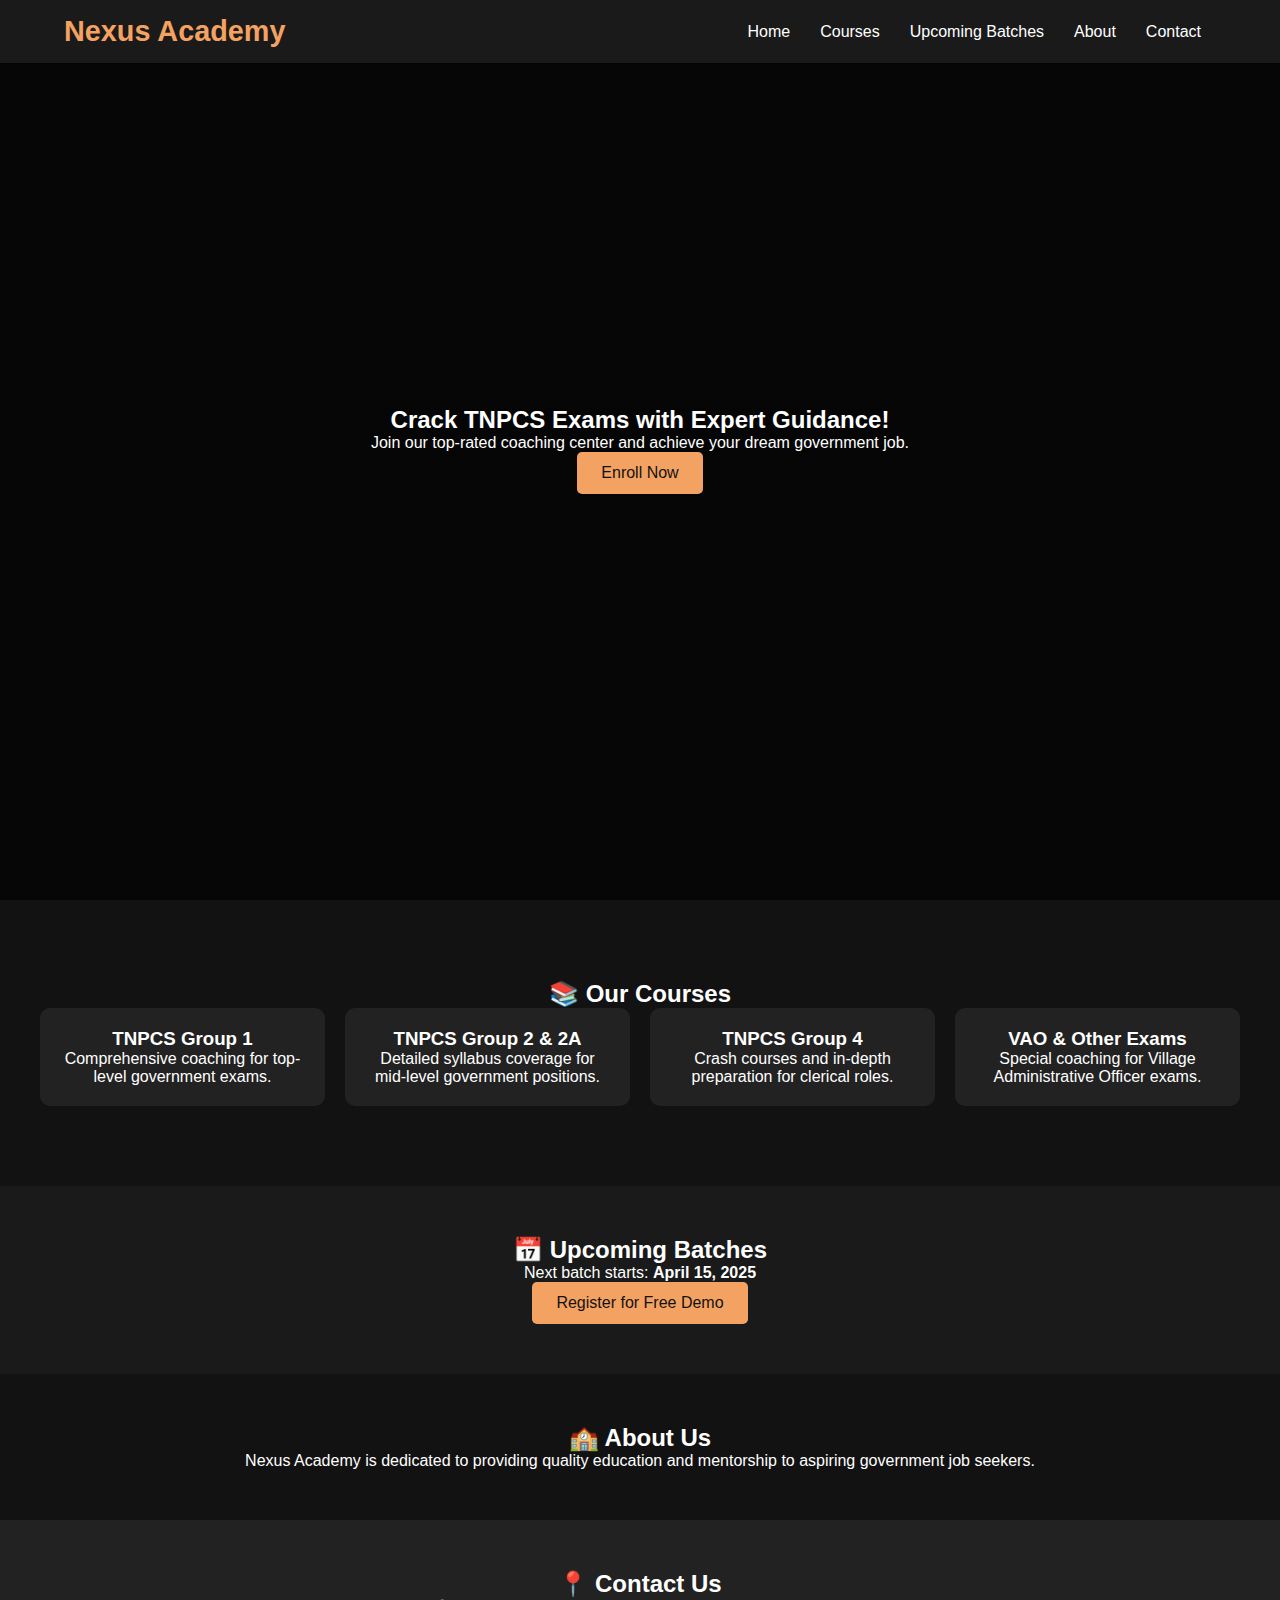
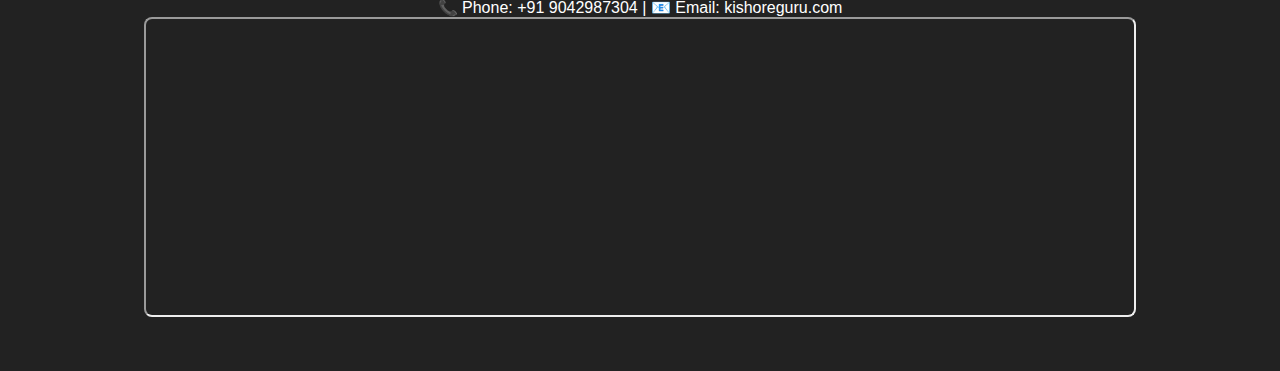
<file: index.html>
<!DOCTYPE html>
<html lang="en">
<head>
    <meta charset="UTF-8">
    <meta name="viewport" content="width=device-width, initial-scale=1.0">

    <!--title -->
    <title>Nexus Academy | Best TNPSC Coaching & Classes At Maduranthakam.</title>
    <link rel="icon" href="https://www.bing.com/images/search?view=detailV2&ccid=Yy1SmTla&id=BB402A421C20F3E0E835CE3A832E1EBAB5A0AA5F&thid=OIP.Yy1SmTla2t2funWGZ1flOQHaHa&mediaurl=https%3a%2f%2fwww.tamilanjobs.com%2fwp-content%2fuploads%2f2018%2f02%2ftnpsc-logo.png&exph=500&expw=500&q=tnpsc+icon+jpg&simid=608018558139985729&FORM=IRPRST&ck=8FDAD9F5B9E4F3B7EA85318C7AF36B7F&selectedIndex=1&itb=0">
   
    <!--meta description-->

    <meta name="description" content="Nexus Academy offering expert guidance, quality study Materials, and Result-oriented training Program for all TNPSC Exams At Maduranthakam.">
    
    <!-- Canonical Tag-->
    <link rel="Canonical" href="https://hariharan009.neocities.org/Nexus%20Academy/#batches"/>
    
    <link rel="stylesheet" href="styles.css">
    <script defer src="script.js"></script>
</head>
<body>

    <!-- Header Section -->
    <header>
        <div class="container">
            <h1 class="logo">Nexus Academy</h1>
            <nav>
                <ul class="nav-links" id="nav-links">
                    <li><a href="#">Home</a></li>
                    <li><a href="#courses">Courses</a></li>
                    <li><a href="#batches">Upcoming Batches</a></li>
                    <li><a href="#about">About</a></li>
                    <li><a href="#contact">Contact</a></li>
                </ul>
                <div class="hamburger" id="hamburger">
                    <span></span>
                    <span></span>
                    <span></span>
                </div>
            </nav>
        </div>
    </header>

    <!-- Hero Section -->
    <section class="hero">
        <div class="hero-content">
            <h2>Crack TNPCS Exams with Expert Guidance!</h2>
            <p>Join our top-rated coaching center and achieve your dream government job.</p>
            <a href="#" class="cta-btn">Enroll Now</a>
        </div>
    </section>

    <!-- Our Courses Section -->
    <section class="courses" id="courses">
        <h2 class="section-title">📚 Our Courses</h2>
        <div class="course-container">
            <div class="course-card">
                <h3>TNPCS Group 1</h3>
                <p>Comprehensive coaching for top-level government exams.</p>
            </div>
            <div class="course-card">
                <h3>TNPCS Group 2 & 2A</h3>
                <p>Detailed syllabus coverage for mid-level government positions.</p>
            </div>
            <div class="course-card">
                <h3>TNPCS Group 4</h3>
                <p>Crash courses and in-depth preparation for clerical roles.</p>
            </div>
            <div class="course-card">
                <h3>VAO & Other Exams</h3>
                <p>Special coaching for Village Administrative Officer exams.</p>
            </div>
        </div>
    </section>

    <!-- Upcoming Batches & Free Demo -->
    <section class="batches" id="batches">
        <h2 class="section-title">📅 Upcoming Batches</h2>
        <p>Next batch starts: <strong>April 15, 2025</strong></p>
        <a href="#" class="cta-btn">Register for Free Demo</a>
    </section>

    <!-- About Us Section -->
    <section class="about" id="about">
        <h2 class="section-title">🏫 About Us</h2>
        <p>Nexus Academy is dedicated to providing quality education and mentorship to aspiring government job seekers.</p>
    </section>

    <!-- Contact & Location -->
    <section class="contact" id="contact">
        <h2 class="section-title">📍 Contact Us</h2>
        <p>📞 Phone: +91 9042987304 | 📧 Email: kishoreguru.com</p>
        <div class="map">
            <iframe src="https://maps.google.com/maps?q=Chennai&t=&z=13&ie=UTF8&iwloc=&output=embed"></iframe>
        </div>
    </section>

</body>
</html>
</file>
<file: styles.css>
/* General Styles */
* {
    margin: 0;
    padding: 0;
    box-sizing: border-box;
    font-family: 'Arial', sans-serif;
}

body {
    background-color: #121212;
    color: #ffffff;
    text-align: center;
}

/* Header */
header {
    background-color: #1a1a1a;
    padding: 15px 0;
    position: fixed;
    width: 100%;
    top: 0;
    z-index: 1000;
}

.container {
    width: 90%;
    max-width: 1200px;
    margin: auto;
    display: flex;
    justify-content: space-between;
    align-items: center;
}

.logo {
    font-size: 1.8rem;
    color: #f4a261;
}

/* Navigation */
.nav-links {
    list-style: none;
    display: flex;
}

.nav-links li {
    margin: 0 15px;
}

.nav-links a {
    text-decoration: none;
    color: #ffffff;
    font-size: 1rem;
}

.hero {
    height: 100vh;
    display: flex;
    align-items: center;
    justify-content: center;
    background: linear-gradient(rgba(0, 0, 0, 0.7), rgba(0, 0, 0, 0.7)), url('https://source.unsplash.com/1600x900/?education,study') no-repeat center center/cover;
}

.hero-content {
    max-width: 600px;
}

.cta-btn {
    display: inline-block;
    padding: 12px 24px;
    background-color: #f4a261;
    color: #121212;
    text-decoration: none;
    border-radius: 5px;
}

/* Courses */
.courses {
    padding: 80px 20px;
}

.course-container {
    display: grid;
    grid-template-columns: repeat(auto-fit, minmax(250px, 1fr));
    gap: 20px;
    max-width: 1200px;
    margin: auto;
}

.course-card {
    background: #222;
    padding: 20px;
    border-radius: 10px;
    transition: 0.3s ease-in-out;
}

.course-card:hover {
    transform: scale(1.05);
}

/* Batches */
.batches {
    padding: 50px 20px;
    background: #1a1a1a;
}

/* About */
.about {
    padding: 50px 20px;
}

/* Contact */
.contact {
    padding: 50px 20px;
    background: #222;
}

.map iframe {
    width: 80%;
    height: 300px;
    border-radius: 8px;
}
</file>
